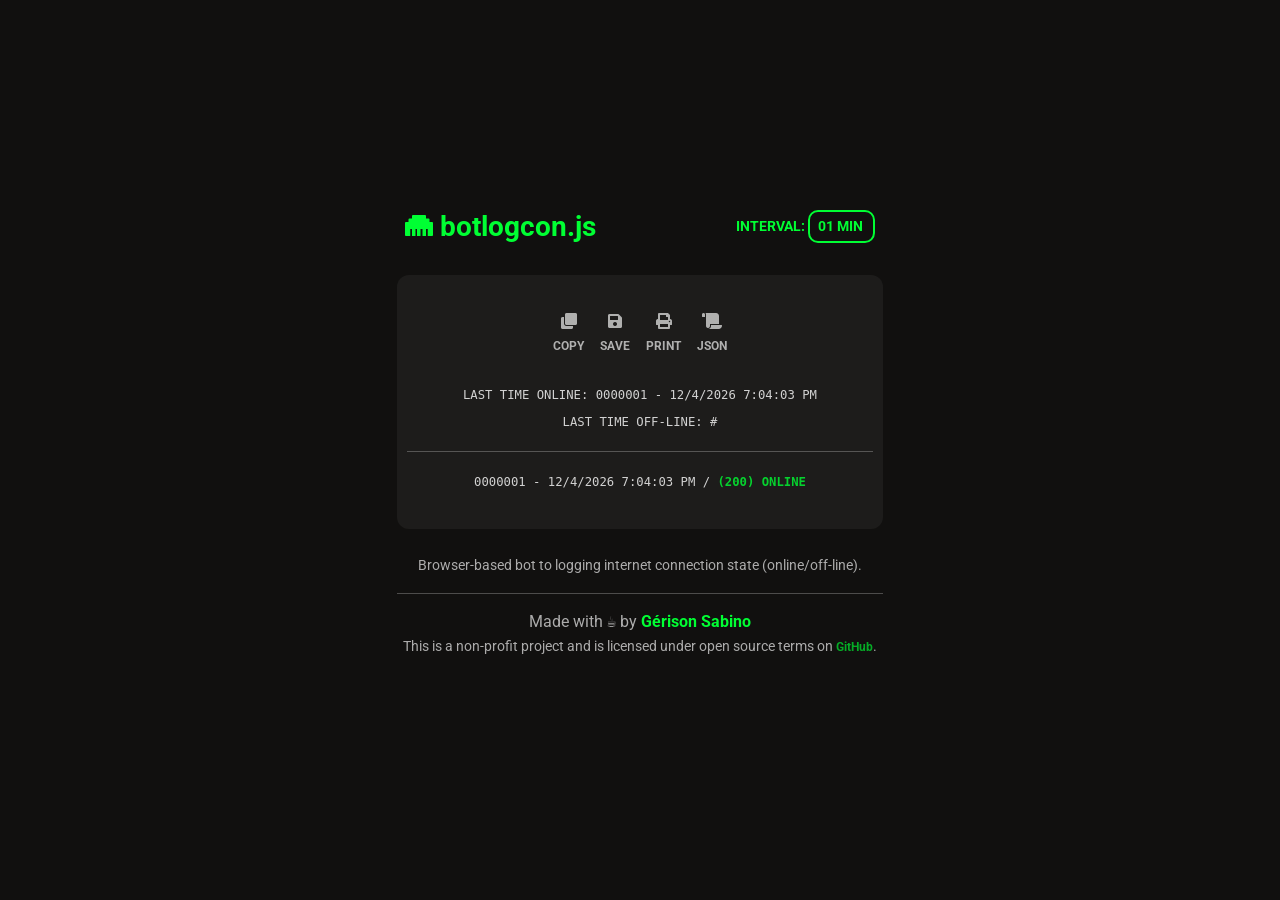
<file: index.html>
﻿<!DOCTYPE html>
<html lang="en-us">
<head>
    <meta charset="utf-8" />
    <meta http-equiv="content-language" content="en-us" />
    <meta meta="title" content="botlogcon.js" />
    <meta name="description" content="Browser-based bot to logging internet connection state (online/off-line)." />
    <meta name="robots" content="all" />
    <meta name="author" content="Gérison Sabino" />
    <meta name="viewport" content="width=device-width, initial-scale=1.0, user-scalable=no" />
    <meta property="og:locale" content="en_US" />
    <meta property="og:url" content="https://gerisonsabino.com/botlogcon.js/" />
    <meta property="og:title" content="botlogcon.js" />
    <meta property="og:site_name" content="botlogcon.js" />
    <meta property="og:description" content="Browser-based bot to logging internet connection state (online/off-line)." />
    <meta property="og:type" content="website" />

    <link rel="icon" type="image/png" href="img/online.png" />
    <link rel="manifest" href="manifest.json" />

    <link type="text/css" rel="stylesheet" href="css/style.css" />
    <link type="text/css" rel="stylesheet" href="css/fontawesome/css/all.min.css" />
    <link type="text/css" rel="stylesheet" href="css/bootstrap/bootstrap.min.css" />

    <script type="text/javascript" src="js/bootstrap/bootstrap.min.js"></script>
    <script type="text/javascript" src="https://www.googletagmanager.com/gtag/js?id=G-YXNCPPFVCW" async></script>

    <title>botlogcon.js</title>
</head>
<body data-online="true">
    <section id="wrapper" class="m-auto text-center">
        <header>
            <div>
                <h3 class="online-highlight">
                    <i class="fas fa-ethernet"></i>
                    botlogcon.js
                </h3>
                <div>
                    <strong class="small online-highlight">INTERVAL:&nbsp;</strong>
                    <select id="slc-interval" class="form-control form-control-sm">
                        <option value="5">05 SEC</option>
                        <option value="10">10 SEC</option>
                        <option value="20">20 SEC</option>
                        <option value="30">30 SEC</option>
                        <option value="40">40 SEC</option>
                        <option value="50">50 SEC</option>
                        <option value="60" selected="selected">01 MIN</option>
                        <option value="120">02 MIN</option>
                        <option value="180">03 MIN</option>
                        <option value="240">04 MIN</option>
                        <option value="300">05 MIN</option>
                        <option value="600">10 MIN</option>
                        <option value="900">15 MIN</option>
                        <option value="1800">30 MIN</option>
                        <option value="3600">01 HRS</option>
                    </select>
                </div>
            </div>
        </header>
        <main class="my-4">
            <div id="div-buttons" class="mb-4">
                <button id="btn-copy" type="button">
                    <i class="fas fa-clone"></i>
                    <small>Copy</small>
                </button>
                <button id="btn-save" type="button">
                    <i class="fas fa-save"></i>
                    <small>Save</small>
                </button>
                <button id="btn-print" type="button">
                    <i class="fas fa-print"></i>
                    <small>Print</small>
                </button>
                <button id="btn-json" type="button">
                    <i class="fas fa-scroll"></i>
                    <small>JSON</small>
                </button>
            </div>
            <div>
                <ul id="ul-last-time">
                    <li class="small" data-online="true">
                        <small>LAST TIME ONLINE: #</small>
                    </li>
                    <li class="small" data-online="false">
                        <small>LAST TIME OFF-LINE: #</small>
                    </li>
                </ul>
            </div>
            <hr />
            <div>
                <ul id="ul-logs">
                    <li>
                        <small>Loading, please wait...</small>
                    </li>
                </ul>
            </div>
        </main>
        <footer>
            <small id="sm-desc">Browser-based bot to logging internet connection state (online/off-line).</small>
            <hr />
            <label id="lbl-made">Made with &#9749; by</label>&nbsp;<a href="https://www.gerisonsabino.com/?ref=botlogcon.js" target="_blank" class="online-highlight">Gérison Sabino</a>
            <br />
            <small>This is a non-profit project and is licensed under open source terms on <a href="https://github.com/gerisonsabino/botlogcon.js" target="_blank" class="online-highlight small">GitHub</a>.</small>
        </footer>
    </section>
    <script type="text/javascript" src="js/script.js" defer></script>
    <script type="text/javascript">
        if ('serviceWorker' in navigator)
            navigator.serviceWorker.register('./service-worker.js');
        else
            console.log("Service worker is not supported");
    </script>
</body>
</html>
</file>
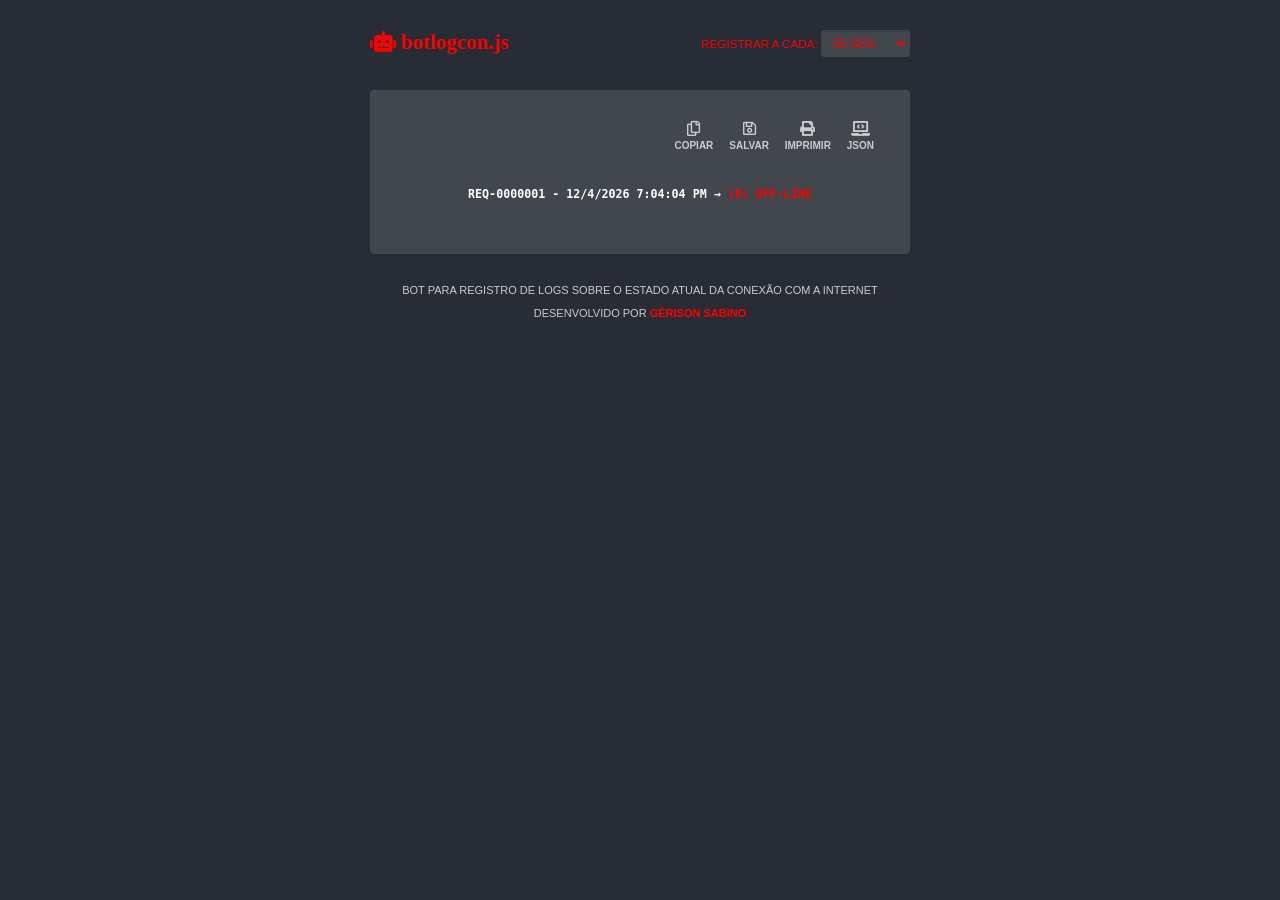
<file: botlogcon.js/index.html>
<!DOCTYPE html>
<html lang="pt-br">
<head>
    <meta charset="utf-8">
    <title>botlogcon.js • Carregando...</title>
    <meta name="viewport" content="width=device-width, initial-scale=1" />
    <link href="img/icon-online.ico" rel="icon" type="image/x-icon" />
    <link href="css/style.css" rel="stylesheet" type="text/css" />
    <link href="https://fonts.googleapis.com" rel="preconnect" />
    <link href="https://fonts.gstatic.com" rel="preconnect" crossorigin="" />
    <link href="https://fonts.googleapis.com/css2?family=Roboto&display=swap" rel="stylesheet" type="text/javascript" /> 
    <link href="css/fontawesome/css/all.min.css" rel="stylesheet" type="text/css" />
    <script src="js/botlogcon.js" type="text/javascript"></script>
</head>
<body>
    <div id="wrapper">
        <header>
            <h2>
                <i class="fas fa-robot"></i>
                <label>botlogcon.js</label>
            </h2>
            <span>
                <small>REGISTRAR A CADA: </small>
                <select id="slc-interval">
                    <option value="5" selected="selected">05 SEG</option>
                    <option value="10">10 SEG</option>
                    <option value="20">20 SEG</option>
                    <option value="30">30 SEG</option>
                    <option value="40">40 SEG</option>
                    <option value="50">50 SEG</option>
                    <option value="60">01 MIN</option>
                    <option value="120">02 MIN</option>
                    <option value="180">03 MIN</option>
                    <option value="240">04 MIN</option>
                    <option value="300">05 MIN</option>
                    <option value="600">10 MIN</option>
                    <option value="900">15 MIN</option>
                    <option value="1800">30 MIN</option>
                    <option value="3600">01 HORA</option>
                </select>
            </span>
        </header>
        <main>
            <div id="div-funcs">
                <button id="btn-copy" type="button">
                    <i class="far fa-copy"></i>
                    <label>Copiar</label>
                </button>
                <button id="btn-save" type="button">
                    <i class="far fa-save"></i> 
                    <label>Salvar</label>
                </button>
                <button id="btn-print" type="button">
                    <i class="fas fa-print"></i>
                    <label>Imprimir</label>
                </button>
                <button id="btn-json" type="button">
                    <i class="fas fa-laptop-code"></i>
                    <label>JSON</label>            
                </button>
            </div>
            <div id="div-logs">
                <ul id="ul-logs">
                    <li>
                        <p>CARREGANDO, POR FAVOR AGUARDE...</p>
                    </li>
                </ul>
            </div>
        </main>
        <footer>
            <p>Bot para registro de logs sobre o estado atual da conexão com a internet</p>
            <p>
                Desenvolvido por <a href="https://gerison.net" target="_blank">Gérison Sabino</a>
            </p>
        </footer>
    </div>
</body>
</html>
</file>
<file: css/style.css>
@import url('https://fonts.googleapis.com/css2?family=Roboto&display=swap');

:root {
    --background-primary: #11100f;
    --background-secondary: #1d1c1b;
    --highlight-online: #00ff33;
    --highlight-offline: #ff0000;
}

* {
    box-sizing: border-box;
    outline: none;
}

*::-webkit-scrollbar {
    width: 7px;
}

*::-webkit-scrollbar-track {
    background: var(--background-secondary) !important;
}

*::-webkit-scrollbar-thumb {
    border-radius: 5px;
    background-color: var(--background-primary);
    border: 0px;
}

html,
body {
    height: 100%;
    font-family: Roboto, monospace !important;
}

body {
    display: flex;
    align-items: center;
    padding-bottom: 40px;
    background-color: var(--background-primary) !important;
    color: #fff !important;
}

.online-highlight {
    opacity: 1 !important;
}

#wrapper[data-online='true'] .online-highlight {
    color: var(--highlight-online);
}

#wrapper[data-online='false'] .online-highlight {
    color: var(--highlight-offline);
}

#wrapper {
    width: 100%;
    max-width: 550px;
    padding: .5em 2em;
}  

#wrapper p {
    font-weight: bold !important;
}

#wrapper h1,
#wrapper h2, 
#wrapper h3 {
    font-weight: bolder;
    margin: 0;
}

#wrapper header > div {
   display: flex;
   justify-content: space-between;
   align-items: center;
   padding: 0.5em;
}

#wrapper header > div > div  {
   display: flex;
   justify-content: flex-end;
   align-items: center;
}

#wrapper .form-control {
    background-color: var(--background-primary);
    color: #fff;
    font-weight: bold;
    border-width: 2px;
    border-radius: 10px !important;
}

#wrapper[data-online='true'] .form-control {
    color: var(--highlight-online);
    border-color: var(--highlight-online);
}

#wrapper[data-online='false'] .form-control {
    color: var(--highlight-offline);
    border-color: var(--highlight-offline);
}

#wrapper[data-online='true'] .form-control:focus {
    box-shadow: 0 0 0 0.25rem rgba(0, 255, 51, 0.25);
}

#wrapper[data-online='false'] .form-control:focus {
    box-shadow: 0 0 0 0.25rem rgba(255, 0, 0, 0.25);
}

#wrapper main {
    padding: 2em 0.5em;
    overflow: auto;
    border-radius: 12px;
    background-color: var(--background-secondary);
    border: 2px solid transparent;
}

#wrapper main > div {
    overflow: auto;
    max-height: 250px;
}

#div-buttons button {
    background-color: var(--background-secondary);
    color: #fff;
    border: 0px;
    cursor: pointer;
    opacity: 0.65;
}

#div-buttons > button > small {
    font-weight: bolder;
    text-transform: uppercase;
    display: block;
    margin-top: 3px;
    cursor: pointer;
    font-size: 0.75em;
}

#wrapper[data-online='true'] #div-buttons button:hover {
    color: var(--highlight-online);
    opacity: 1;
}

#wrapper[data-online='false'] #div-buttons button:hover {
    color: var(--highlight-offline);
    opacity: 1;
}

#ul-last-time,
#ul-logs {
    font-family: monospace;
}

#wrapper main ul {
    opacity: 0.8;
    text-align: center;
    text-transform: uppercase;
    list-style: none;
    padding: 0;
    margin: 0;
    color: #ffffff;
}

#wrapper main ul li {
    padding: 3px 0;
}

#wrapper main ul li[data-online='true'] strong {
    color: var(--highlight-online);
}

#wrapper main ul li[data-online='false'] strong {
    color: var(--highlight-offline);
}

#wrapper h1,
#wrapper h2, 
footer label,
footer small {
    opacity: 0.65;
}

#wrapper footer a {
    font-weight: bolder;
    text-decoration: none;
}

#wrapper footer a:hover {
    text-decoration: underline;
}

#wrapper footer a.btn:hover {
    text-decoration: none;
}

@media print {
    html, 
    body, 
    main, 
    * {
        background-color: #ffffff !important;
        color: #000000 !important;
        box-shadow: none !important;
        border-color: #000 !important;
        opacity: 1 !important;
    }

    #wrapper main > div {
        max-height: none !important;
    }

    #div-buttons {
        display: none !important;
    }

    #ul-logs li {
        font-weight: normal !important;
    }
}
</file>
<file: botlogcon.js/css/style.css>
* {
    box-sizing: border-box;
    outline: none;
}

*::-webkit-scrollbar {
    width: 7px;
}

*::-webkit-scrollbar-track {
    background: #42464d !important;
}

*::-webkit-scrollbar-thumb {
    border-radius: 5px;
    background-color: #282c34;
    border: 0px;
}

html, 
body {
    width: 100%;
    margin: 0;
    padding: 0;
    font-family: Roboto, sans-serif;
    background-color: #282c34;
    color: #cccccc;
    font-size: 14px;
}

#wrapper {
    max-width: 600px;
    margin: 0px auto;
    padding: 0px 30px;
}

#wrapper[data-online='true'] header > h2 {
    color: #00ff33;
}

#wrapper[data-online='false'] header > h2 {
    color: #ff0000;
}

header {
    display: inline-block;
    width: 100%;
    margin: 30px 0;
}

header > h2 {
    font-family: Tahoma;
    margin: 0;
    float: left;
    display: block;
    width: 50%; 
}

header > span {
    float: right;
    display: block;
}

#wrapper[data-online='true'] header > span,
#wrapper[data-online='true'] #slc-interval {
    color: #00ff33;
}

#wrapper[data-online='false'] header > span,
#wrapper[data-online='false'] #slc-interval {
    color: #ff0000;
}

main {
    width: 100%;
    text-align: center;
    padding: 30px;
    background-color: #42464d;
    border-radius: 4px;
    box-shadow: 0 1px 1px rgba(0,0,0,.05);
}

#div-funcs {
    text-align: right;
    margin-bottom: 30px;
}

#div-funcs > button {
    background-color: #42464d;
    color: #cccccc;
    border: 0px;
    cursor: pointer;
}

#div-funcs > button > label {
    font-size: 10px;
    font-weight: bolder;
    text-transform: uppercase;
    display: block;
    margin-top: 3px;
    cursor: pointer;
}

#div-funcs > button > i {
    font-size: 15px;
    cursor: pointer;
}

#div-funcs > button:hover {
    color: #ffffff;
}

#wrapper[data-online='true'] #div-funcs > button:hover {
    color: #00ff33;
}

#wrapper[data-online='false'] #div-funcs > button:hover {
    color: #ff0000;
}

#div-logs {
    overflow: auto;
    max-height: 400px;
    margin-bottom: 20px;
}

#ul-logs {
    font-family: monospace;
    text-align: center;
    list-style: none;
    padding: 0;
    margin: 0;
    color: #ffffff;
}

#ul-logs li {
    padding: 3px 0;
}

#ul-logs li:first-child {
    font-weight: bold;
}

#ul-logs li[data-online='true'] strong {
    color: #00ff33;
}

#ul-logs li[data-online='false'] strong {
    color: #ff0000;
}

footer {
    margin: 30px 0;
    text-align: center;
    font-size: 11px;
    text-transform: uppercase;
} 

footer a {
    font-weight: bold;
    text-decoration: none;
    color: #ffffff;
}

footer a:hover {
    text-decoration: underline !important;
}

#wrapper[data-online='true'] footer a {
    color: #00ff33;
}

#wrapper[data-online='false'] footer a {
    color: #ff0000;
}

#slc-interval {
    display: inline-block;
    height: calc(1.5em + .5rem + 2px);
    padding: .25rem .5rem;
    font-size: .875rem;
    line-height: 1.5;
    color: #cccccc;
    background-color: #42464d;
    background-image: none;
    border: 1px solid #42464d;
    border-radius: .2rem;
    box-shadow: inset 0 1px 1px rgba(0,0,0,.075);
}

@media print {
    html, 
    body, 
    main, 
    * {
        background-color: #ffffff;
        color: #000000 !important;
        box-shadow: none;
    }

    header > span,
    #div-funcs {
        display: none;
    }

    #wrapper > * {
        width: 100%;
    }

    #div-logs {
        max-height: 100% !important;
    }

    #ul-logs > * {
        font-weight: normal !important;
    }
}
</file>
